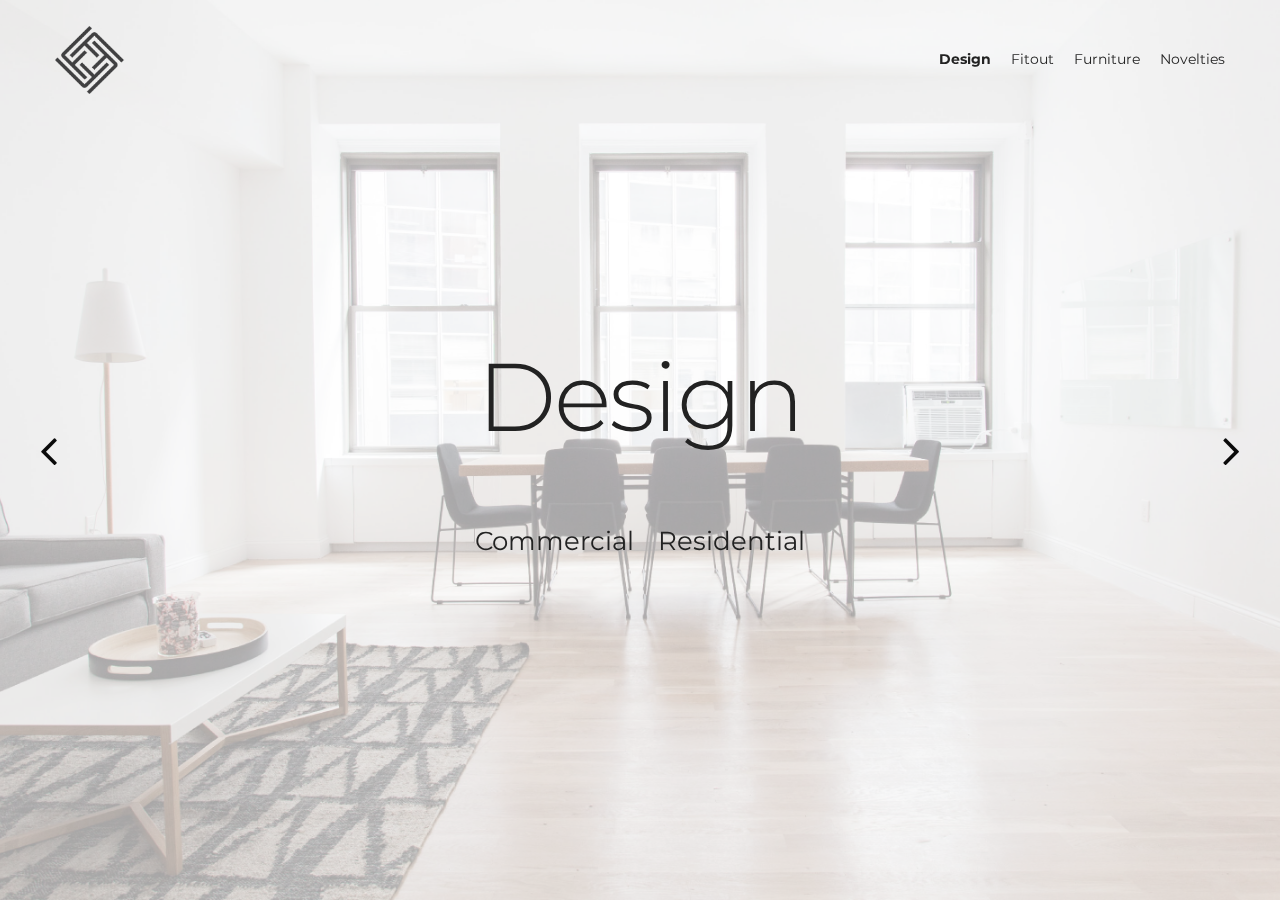
<file: detail.html>
<!doctype html>
<html class="no-js" lang="en" dir="ltr">
    <head>

        <!-- Meta -->
        <meta charset="utf-8">
        <meta http-equiv="x-ua-compatible" content="ie=edge">
        <meta name="viewport" content="width=device-width, initial-scale=1.0">

        <!-- Title -->
        <title>Fajr Interiors | Interior Design and Fitouts | Dubai</title>

        <!-- Favicon -->
        <link rel="shortcut icon" href="img/favicon.png" />

        <!-- Google Fonts -->
        <link href="https://fonts.googleapis.com/css?family=Montserrat:300,400" rel="stylesheet">

        <!-- Css -->
        <link rel="stylesheet" href="css/foundation.css">
        <link rel="stylesheet" href="css/font-awesome.min.css">

        <!-- Slider and Scroller -->
        <link rel="stylesheet" type="text/css" href="css/slick.css"/>
        <link rel="stylesheet" type="text/css" href="css/jquery.fullpage.css"/>

        <!-- Main Css -->
        <link rel="stylesheet" href="css/main.css">

    </head>
    <body>
        <script>document.body.className += ' fade-out';</script><!-- FOr Page Transition -->

        <!-- Header -->
        <div class="fi-header fi-detail-header">
            <div class="row align-middle align-justify">
                <div class="column small-12 medium-6">
                    <a href="/fi2"><img src="img/logo-icon.png" alt="" class="fi-logo"></a>
                </div>
                <div class="column small-12 medium-6">
                    <div class="fi-menu">
                        <a href="#" class="fi-item fi-item-0 active" data-slide="0">Design</a>
                        <a href="#" class="fi-item fi-item-1" data-slide="1">Fitout</a>
                        <a href="#" class="fi-item fi-item-2" data-slide="2">Furniture</a>
                        <a href="#" class="fi-item fi-item-3" data-slide="3">Novelties</a>
                    </div>
                </div>
            </div>
        </div>

        <!-- Slider -->
        <div class="fi-slider-wrapper-wrapper">
            <div class="fi-slider-wrapper">

                <div class="fi-slider">
                    <div>
                        <div class="fi-single-slide-wrapper" id="design-slide">
                            <h2>Design</h2>
                            <div class="fi-tags">
                                <a href="#" class="toggle-overlay" data-tag="design-commercial" data-img="img/design/img1.jpeg">Commercial</a>
                                <a href="#" class="toggle-overlay" data-tag="design-commercial" data-img="img/fitout/img2.jpeg">Residential</a>
                            </div>
                        </div>
                    </div>
                    <div>
                        <div class="fi-single-slide-wrapper" id="fitout-slide">
                            <h2>Fitout</h2>
                            <div class="fi-tags">
                                <a href="#" class="toggle-overlay" data-tag="fitout-vsn" data-img="img/fitout/img3.jpeg">VSN Project</a>
                                <a href="#" class="toggle-overlay" data-tag="fitout-vsn" data-img="img/fitout/img4.jpeg">Business Center Project</a>
                                <a href="#" class="toggle-overlay" data-tag="fitout-vsn" data-img="img/fitout/img5.jpeg">API Project</a>
                            </div>
                        </div>
                    </div>
                    <div>
                        <div class="fi-single-slide-wrapper" id="furniture-slide">
                            <h2>Furniture</h2>
                            <div class="fi-tags">
                                <a href="#" class="toggle-overlay" data-tag="design-commercial" data-img="img/design/img1.jpeg">Work Stations</a>
                                <a href="#" class="toggle-overlay" data-tag="design-commercial" data-img="img/design/img2.jpeg">Soft Seating</a>
                                <a href="#" class="toggle-overlay" data-tag="design-commercial" data-img="img/design/img3.jpeg">Task Chairs</a>
                                <a href="#" class="toggle-overlay" data-tag="design-commercial" data-img="img/design/img4.jpeg">Sit Stand Desk</a>
                                <a href="#" class="toggle-overlay" data-tag="design-commercial" data-img="img/design/img5.jpeg">Monitor Arms</a>
                            </div>
                        </div>
                    </div>
                    <div>
                        <div class="fi-single-slide-wrapper" id="novelties-slide">
                            <h2>Novelties</h2>
                            <div class="fi-tags">
                                <a href="#" class="toggle-overlay" data-tag="design-commercial" data-img="img/fitout/img1.jpeg">Smart Controls</a>
                                <a href="#" class="toggle-overlay" data-tag="design-commercial" data-img="img/fitout/img2.jpeg">Lighting Controls</a>
                                <a href="#" class="toggle-overlay" data-tag="design-commercial" data-img="img/fitout/img3.jpeg">Access Controls</a>
                                <a href="#" class="toggle-overlay" data-tag="design-commercial" data-img="img/fitout/img4.jpeg">Total Automation</a>
                                <a href="#" class="toggle-overlay" data-tag="design-commercial" data-img="img/fitout/img5.jpeg">Lamps</a>
                                <a href="#" class="toggle-overlay" data-tag="design-commercial" data-img="img/fitout/img6.jpeg">Smart Lighting</a>
                                <a href="#" class="toggle-overlay" data-tag="design-commercial" data-img="img/design/img1.jpeg">Murano Glass Chandeliers</a>
                                <a href="#" class="toggle-overlay" data-tag="design-commercial" data-img="img/design/img2.jpeg">Monitor Arms</a>
                                <a href="#" class="toggle-overlay" data-tag="design-commercial" data-img="img/design/img3.jpeg">Access Controls</a>
                                <a href="#" class="toggle-overlay" data-tag="design-commercial" data-img="img/design/img4.jpeg">Aero Furniture</a>
                            </div>
                        </div>
                    </div>
                </div>

                <div class="fi-slider-button fi-prev">
                    <i class="fa fa-angle-left"></i>
                </div>
                <div class="fi-slider-button fi-next">
                    <i class="fa fa-angle-right"></i>
                </div>
            </div>
        </div>

        <!-- Overlay -->
        <aside class="fi-overlay">

            <div class="outer-close toggle-overlay">
                <a class="close"><span></span></a>
            </div>
            <div class="overlay-content" id="fullpage">
            </div>

        </aside>


        <script src="js/vendor/jquery.js"></script>
        <script src="js/vendor/slick.min.js"></script>
        <script src="js/vendor/jquery.fullpage.min.js"></script>
        <script src="js/detail.js"></script>
    </body>
</html>
</file>
<file: css/main.css>
/**
 * -------------------------------------------------------------------------------------
 * Base
 * -------------------------------------------------------------------------------------
 */
html,
body {
  height: 100%; }

html {
  background-color: #444; }

body {
  font-weight: 400;
  line-height: 1.8;
  background-color: #efefef;
  font-size: 20px;
  font-family: "Montserrat", serif;
  opacity: 1;
  -webkit-transition: 1s opacity;
          transition: 1s opacity;
  position: relative;
  max-height: 100vh;
  overflow-y: hidden; }

body.fade-out {
  opacity: 0;
  -webkit-transition: none;
          transition: none; }

h1,
h2,
h3,
h4,
h5,
h6 {
  color: #222;
  letter-spacing: -0.02em;
  font-family: "Montserrat", sans-serif; }

@media screen and (min-width: 40em) {
  h1 {
    font-size: 2.5rem; }

  h2 {
    font-size: 2.1rem; }

  h3 {
    font-size: 1.5375rem; }

  h4 {
    font-size: 1.3625rem; }

  h5 {
    font-size: 1.15rem; }

  h6 {
    font-size: 1rem; } }
a {
  color: #222;
  -webkit-transition: all 0.1s;
          transition: all 0.1s;
  outline: none;
  border: 0; }
  a:hover {
    color: #03aae0;
    -webkit-transition: all 0.3s;
            transition: all 0.3s; }

img {
  max-width: 100%; }

small {
  font-size: 76%; }

.fi-light {
  color: #efefef; }
  .fi-light h1,
  .fi-light h2,
  .fi-light h3,
  .fi-light h4,
  .fi-light h5,
  .fi-light h6 {
    color: #fefefe; }

.fi-heading {
  margin-bottom: 36px; }

.fi-link {
  margin-top: 30px;
  position: relative;
  color: #666; }
  .fi-link .fa-chevron-right {
    font-size: 0.9rem; }

input,
textarea {
  border-radius: 1px !important; }

/**
 * -------------------------------------------------------------------------------------
 * Home
 * -------------------------------------------------------------------------------------
 */
.fi-wrapper {
  height: 100vh;
  background-image: url("../img/hero.jpg");
  background-repeat: no-repeat;
  background-position: center center;
  background-size: cover;
  position: relative; }
  .fi-wrapper:before {
    content: '';
    position: absolute;
    top: 0;
    left: 0;
    right: 0;
    width: 100%;
    height: 100%;
    background-color: rgba(255, 255, 255, 0.65); }

.fi-main-container {
  height: 100%;
  width: 100%;
  position: absolute;
  display: -webkit-box;
  display: -webkit-flex;
  display: -ms-flexbox;
  display: flex;
  -webkit-box-orient: vertical;
  -webkit-box-direction: normal;
  -webkit-flex-direction: column;
      -ms-flex-direction: column;
          flex-direction: column; }

/**
 * Header
 */
.fi-header > .row {
  height: 120px; }

.fi-logo {
  max-width: 70px; }

.fi-menu {
  display: -webkit-box;
  display: -webkit-flex;
  display: -ms-flexbox;
  display: flex;
  -webkit-box-pack: end;
  -webkit-justify-content: flex-end;
      -ms-flex-pack: end;
          justify-content: flex-end; }
  .fi-menu a {
    font-family: "Montserrat", sans-serif;
    font-size: 0.9rem;
    margin-left: 20px; }
    .fi-menu a:hover, .fi-menu a:focus, .fi-menu a.active {
      font-weight: bold;
      color: #222; }

.fi-main-body {
  -webkit-box-flex: 1;
  -webkit-flex-grow: 1;
      -ms-flex-positive: 1;
          flex-grow: 1;
  display: -webkit-box;
  display: -webkit-flex;
  display: -ms-flexbox;
  display: flex;
  -webkit-box-orient: vertical;
  -webkit-box-direction: normal;
  -webkit-flex-direction: column;
      -ms-flex-direction: column;
          flex-direction: column;
  -webkit-box-pack: center;
  -webkit-justify-content: center;
      -ms-flex-pack: center;
          justify-content: center;
  -webkit-box-align: center;
  -webkit-align-items: center;
      -ms-flex-align: center;
          align-items: center; }
  .fi-main-body h2 {
    margin-top: -120px;
    max-width: 60%;
    text-align: center; }
    .fi-main-body h2 small {
      color: #444; }

/**
 * -------------------------------------------------------------------------------------
 * Detail
 * -------------------------------------------------------------------------------------
 */
.fi-detail-header {
  -webkit-transform: translateZ(10);
          transform: translateZ(10);
  position: absolute;
  top: 0;
  left: 0;
  right: 0;
  width: 100%;
  z-index: 9; }

.fi-slider-wrapper-wrapper {
  position: absolute;
  top: 0;
  left: 0;
  height: 100vh;
  width: 100%; }

.fi-single-slide-wrapper {
  width: 100%;
  height: 100vh;
  background-repeat: no-repeat;
  background-position: center center;
  background-size: cover;
  display: -webkit-box;
  display: -webkit-flex;
  display: -ms-flexbox;
  display: flex;
  -webkit-box-orient: vertical;
  -webkit-box-direction: normal;
  -webkit-flex-direction: column;
      -ms-flex-direction: column;
          flex-direction: column;
  -webkit-box-pack: center;
  -webkit-justify-content: center;
      -ms-flex-pack: center;
          justify-content: center;
  -webkit-box-align: center;
  -webkit-align-items: center;
      -ms-flex-align: center;
          align-items: center;
  position: relative; }
  .fi-single-slide-wrapper:before {
    content: '';
    position: absolute;
    top: 0;
    left: 0;
    right: 0;
    width: 100%;
    height: 100%;
    z-index: 1;
    background-color: rgba(255, 255, 255, 0.65); }
  .fi-single-slide-wrapper h2,
  .fi-single-slide-wrapper .fi-tags {
    z-index: 99; }

#design-slide {
  background-image: url("../img/hero1.jpg"); }

#fitout-slide {
  background-image: url("../img/hero2.jpg"); }

#furniture-slide {
  background-image: url("../img/hero3.jpg"); }

#novelties-slide {
  background-image: url("../img/hero4.jpg"); }

.fi-slider h2 {
  font-weight: 300;
  font-size: 6rem; }

.fi-tags {
  display: -webkit-box;
  display: -webkit-flex;
  display: -ms-flexbox;
  display: flex;
  -webkit-flex-wrap: wrap;
      -ms-flex-wrap: wrap;
          flex-wrap: wrap;
  -webkit-box-pack: center;
  -webkit-justify-content: center;
      -ms-flex-pack: center;
          justify-content: center;
  max-width: 50%;
  margin: 40px auto 0 auto; }
  .fi-tags a {
    font-size: 1.6rem;
    padding: 6px 12px; }

.fi-slider-button {
  position: absolute;
  top: 0;
  display: -webkit-box;
  display: -webkit-flex;
  display: -ms-flexbox;
  display: flex;
  -webkit-box-orient: vertical;
  -webkit-box-direction: normal;
  -webkit-flex-direction: column;
      -ms-flex-direction: column;
          flex-direction: column;
  -webkit-box-pack: center;
  -webkit-justify-content: center;
      -ms-flex-pack: center;
          justify-content: center;
  -webkit-box-align: center;
  -webkit-align-items: center;
      -ms-flex-align: center;
          align-items: center;
  height: 100%;
  padding: 40px;
  font-size: 3rem;
  cursor: pointer;
  z-index: 9999; }

.fi-prev {
  left: 0; }

.fi-next {
  right: 0; }

.slick-slide {
  outline: none;
  border: 0; }

/**
 * -------------------------------------------------------------------------------------
 * Overlay
 * -------------------------------------------------------------------------------------
 */
.fi-overlay {
  position: absolute;
  top: 0;
  left: 0;
  right: 0;
  bottom: 0;
  width: 100%;
  background: #4c4c4c;
  opacity: 0;
  visibility: hidden;
  -webkit-transition: all .5s ease;
          transition: all .5s ease;
  z-index: 999; }

.open {
  opacity: 1;
  visibility: visible; }

.close {
  position: fixed;
  top: 50px;
  right: 90px;
  color: white;
  z-index: 9999;
  cursor: pointer; }
  .close span,
  .close span:before,
  .close span:after {
    border-radius: 2px;
    height: 3px;
    width: 40px;
    background: white;
    position: absolute;
    display: block;
    content: ''; }
  .close span {
    background: transparent; }
  .close span:before {
    -webkit-transform: rotate(45deg);
        -ms-transform: rotate(45deg);
            transform: rotate(45deg); }
  .close span:after {
    -webkit-transform: rotate(-45deg);
        -ms-transform: rotate(-45deg);
            transform: rotate(-45deg); }

.outer-close {
  position: absolute;
  right: 0;
  top: 0;
  width: 85px;
  height: 85px;
  cursor: pointer;
  z-index: 999999999; }

.overlay-content .overlay-header {
  width: 60%;
  text-align: center;
  margin: 0 auto; }
.overlay-content h3 {
  font-size: 2.6rem;
  color: #efefef; }

.overlay-images {
  background-repeat: no-repeat;
  background-position: center center;
  background-size: cover; }

.fi-detail-header > *,
.fi-slider-wrapper-wrapper > * {
  -webkit-transition: opacity 0.6s;
          transition: opacity 0.6s; }

.overlay-open .fi-detail-header > *,
.overlay-open .fi-slider-wrapper-wrapper > * {
  -webkit-transition: opacity 0s;
          transition: opacity 0s;
  opacity: 0; }

/**
 * -------------------------------------------------------------------------------------
 * Responsive
 * -------------------------------------------------------------------------------------
 */
@media print, screen and (max-width: 39.9375em) {
  .fi-main-body h2 {
    font-size: 1.4rem;
    line-height: 1.6;
    max-width: 80%; }

  .fi-logo {
    display: block;
    margin: 23px auto 0 auto;
    text-align: center; }

  .fi-menu {
    margin-top: 15px;
    -webkit-box-pack: center;
    -webkit-justify-content: center;
        -ms-flex-pack: center;
            justify-content: center; }

  /**
   * Detail
   */
  .fi-slider h2,
  .fi-slider-button {
    display: none !important; }

  .fi-tags {
    max-width: 70%;
    margin: 40px auto 0 auto; }
    .fi-tags a {
      font-size: 1.1rem;
      padding: 3px 7px; }

  .overlay-content .overlay-header {
    width: 80%; }
  .overlay-content h3 {
    font-size: 1.4rem;
    line-height: 1.6; }

  .close {
    top: 28px;
    right: 60px; }
    .close span,
    .close span:before,
    .close span:after {
      height: 2px;
      width: 30px; } }
/**
 * -------------------------------------------------------------------------------------
 * Hover Effect - Scratch
 * -------------------------------------------------------------------------------------
 */
.show-full-image .fi-detail-header > *,
.show-full-image .fi-slider-button > * {
  display: none; }

.blur-image {
  -webkit-filter: none;
          filter: none;
  -webkit-transition: -webkit-filter 0s 0.3s linear, filter 0s 0.3s linear;
          transition: -webkit-filter 0s 0.3s linear, filter 0s 0.3s linear; }

.image-loaded {
  -webkit-transition: opacity .25s linear;
          transition: opacity .25s linear; }

/**
 * -------------------------------------------------------------------------------------
 * comment
 * -------------------------------------------------------------------------------------
 */
</file>
